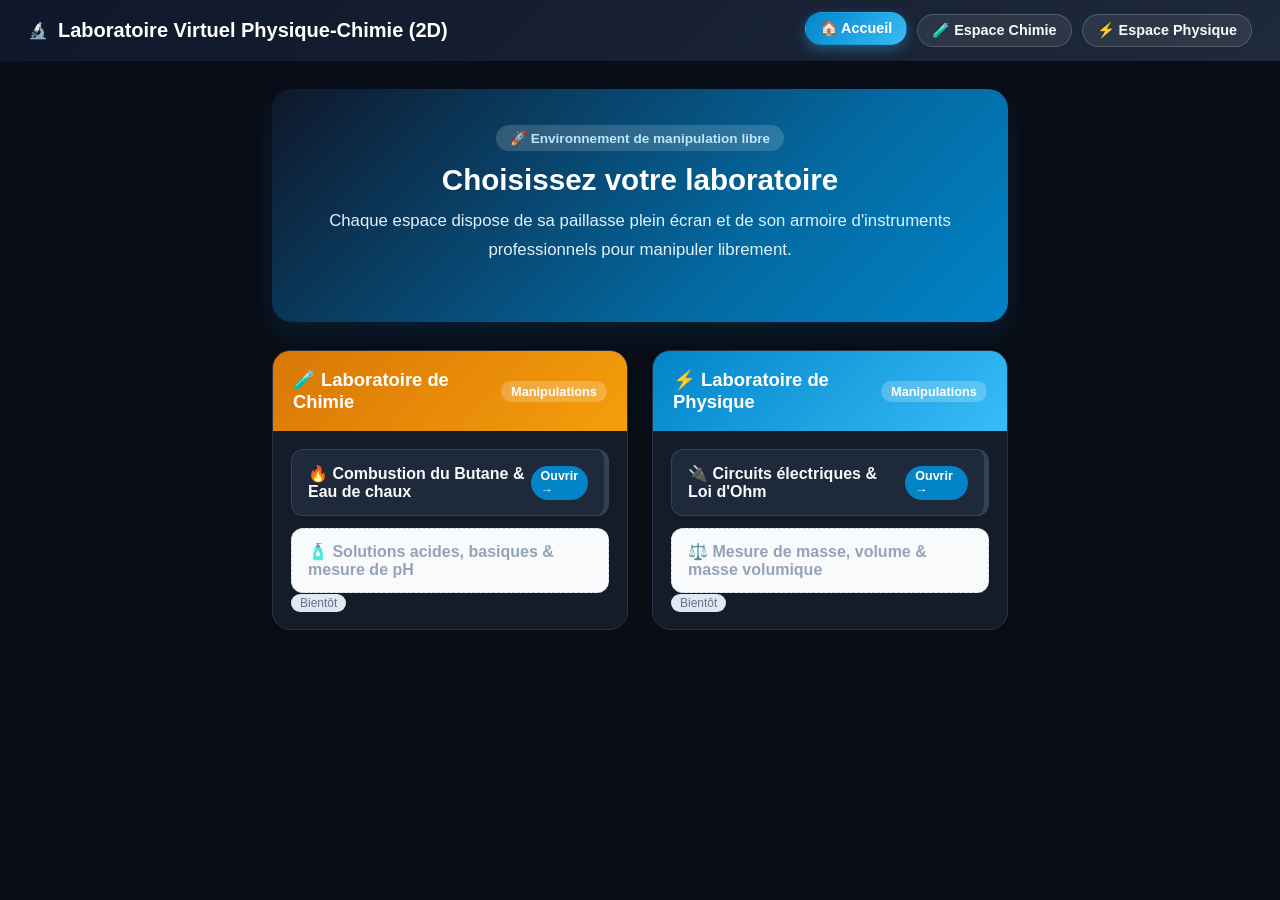
<file: index.html>
<!DOCTYPE html>
<html lang="fr">
<head>
  <meta charset="UTF-8" />
  <meta http-equiv="refresh" content="0; url=accueil.html" />
  <title>Laboratoire Virtuel</title>
</head>
<body>
  <p>Redirection vers <a href="accueil.html">accueil.html</a>...</p>
</body>
</html>
</file>
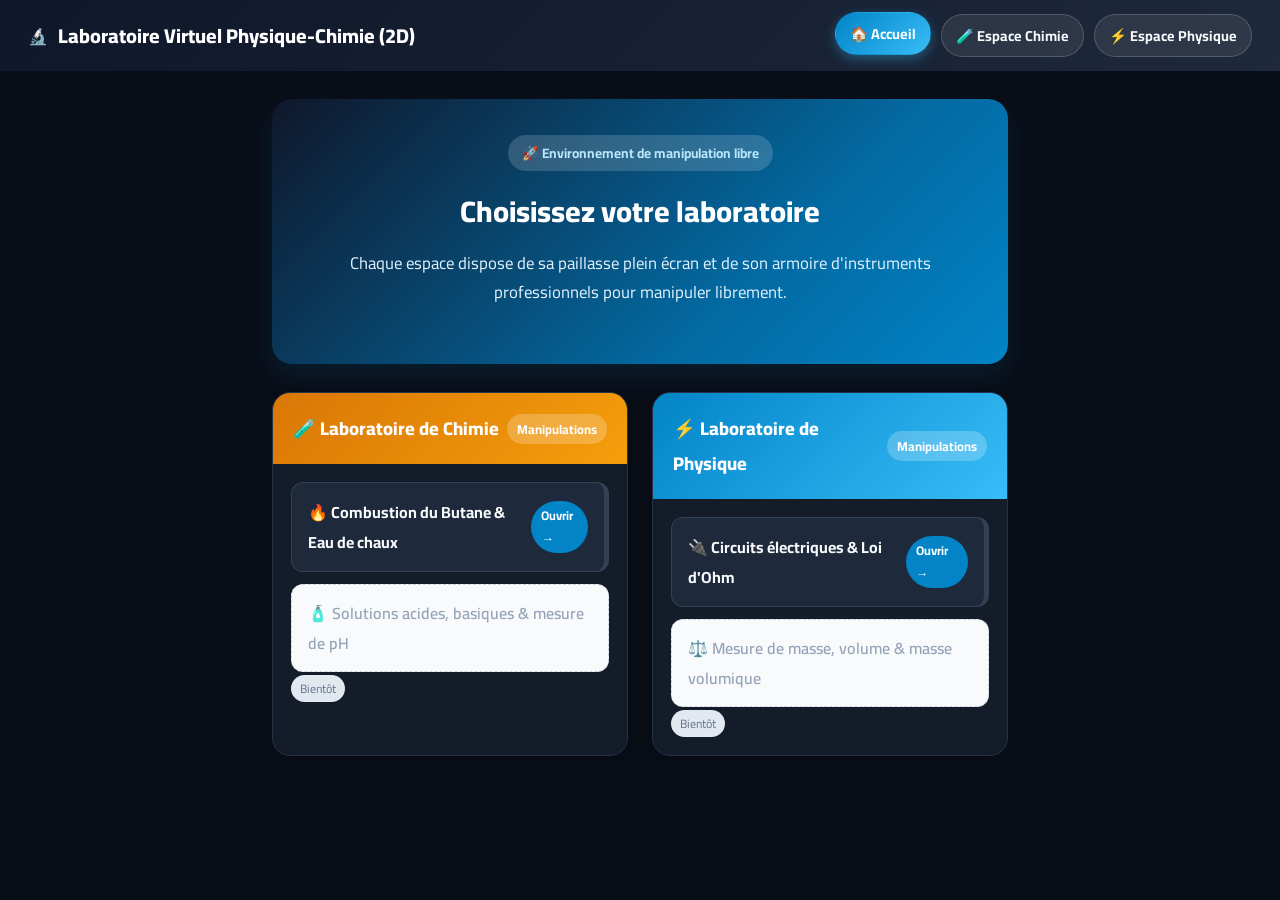
<file: accueil.html>
<!DOCTYPE html>
<html lang="fr">
<head>
  <meta charset="UTF-8" />
  <meta name="viewport" content="width=device-width, initial-scale=1.0" />
  <title>Laboratoire Virtuel 2D — Physique & Chimie</title>
  <link rel="stylesheet" href="style.css" />
</head>
<body class="full-lab-page">
  <header class="topbar">
    <div class="brand">
      <span>🔬</span>
      <h1>Laboratoire Virtuel Physique-Chimie (2D)</h1>
    </div>
    <nav class="nav-links">
      <a href="accueil.html" class="nav-btn active">🏠 Accueil</a>
      <a href="chimie.html" class="nav-btn">🧪 Espace Chimie</a>
      <a href="physique.html" class="nav-btn">⚡ Espace Physique</a>
    </nav>
  </header>

  <main class="home-container">
    <section class="hero">
      <span class="hero-tag">🚀 Environnement de manipulation libre</span>
      <h2>Choisissez votre laboratoire</h2>
      <p>
        Chaque espace dispose de sa paillasse plein écran et de son armoire d'instruments professionnels pour manipuler librement.
      </p>
    </section>

    <div class="levels-grid">
      <!-- Pôle Chimie -->
      <article class="level-card dark-card">
        <div class="level-header lvl-2">
          <h3>🧪 Laboratoire de Chimie</h3>
          <span class="level-badge">Manipulations</span>
        </div>
        <ul class="exp-list dark-list">
          <li class="exp-item dark-item">
            <a href="chimie.html">
              <span>🔥 Combustion du Butane &amp; Eau de chaux</span>
              <span class="start-tag">Ouvrir &rarr;</span>
            </a>
          </li>
          <li class="exp-item soon dark-soon">
            <span>🧴 Solutions acides, basiques &amp; mesure de pH</span>
            <small class="soon-tag">Bientôt</small>
          </li>
        </ul>
      </article>

      <!-- Pôle Physique -->
      <article class="level-card dark-card">
        <div class="level-header lvl-3">
          <h3>⚡ Laboratoire de Physique</h3>
          <span class="level-badge">Manipulations</span>
        </div>
        <ul class="exp-list dark-list">
          <li class="exp-item dark-item">
            <a href="physique.html">
              <span>🔌 Circuits électriques &amp; Loi d'Ohm</span>
              <span class="start-tag">Ouvrir &rarr;</span>
            </a>
          </li>
          <li class="exp-item soon dark-soon">
            <span>⚖️ Mesure de masse, volume &amp; masse volumique</span>
            <small class="soon-tag">Bientôt</small>
          </li>
        </ul>
      </article>
    </div>
  </main>
</body>
</html>
</file>
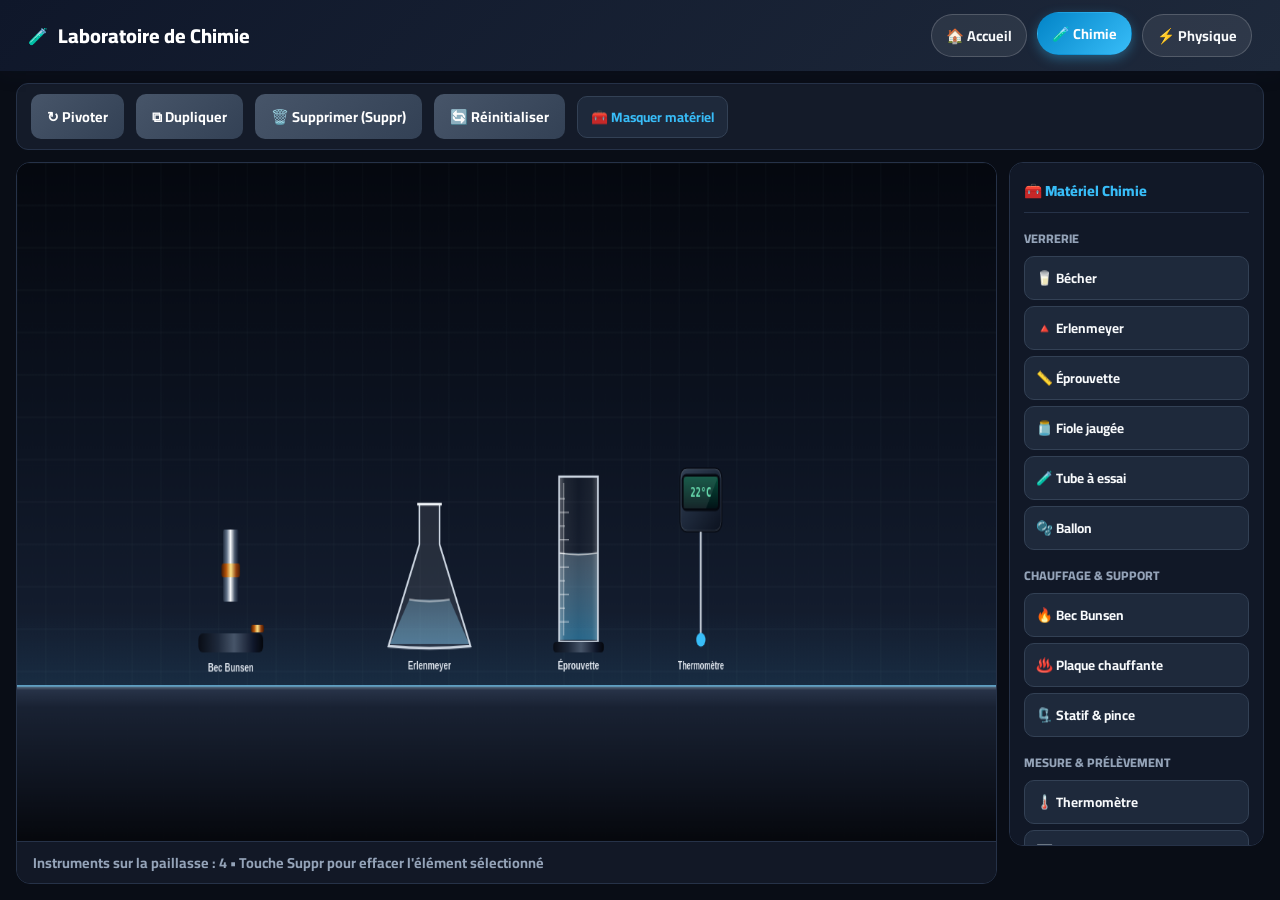
<file: chimie.html>
<!DOCTYPE html>
<html lang="fr">
<head>
  <meta charset="UTF-8" />
  <meta name="viewport" content="width=device-width, initial-scale=1.0" />
  <title>Laboratoire de Chimie — Laboratoire Virtuel</title>
  <link rel="stylesheet" href="style.css" />
  <style>
    .inspector-card {
      position: absolute;
      top: 14px;
      left: 14px;
      width: 250px;
      background: rgba(15, 23, 42, 0.94);
      border: 1px solid #334155;
      border-radius: 12px;
      padding: 12px 14px;
      color: #f1f5f9;
      box-shadow: 0 12px 28px rgba(0, 0, 0, 0.55);
      z-index: 20;
      display: none;
      flex-direction: column;
      gap: 10px;
      backdrop-filter: blur(8px);
    }
    .inspector-card.active {
      display: flex;
    }
    .inspector-top {
      display: flex;
      justify-content: space-between;
      align-items: center;
      border-bottom: 1px solid #263248;
      padding-bottom: 6px;
    }
    .inspector-title {
      font-weight: 700;
      font-size: 0.92rem;
      color: #38bdf8;
    }
    .inspector-close {
      background: transparent;
      border: none;
      color: #94a3b8;
      font-size: 1rem;
      cursor: pointer;
      padding: 0 4px;
    }
    .inspector-close:hover {
      color: #ffffff;
    }
    .inspector-info {
      font-size: 0.8rem;
      color: #cbd5e1;
      line-height: 1.45;
    }
    .inspector-field {
      display: flex;
      flex-direction: column;
      gap: 4px;
      font-size: 0.8rem;
      color: #94a3b8;
    }
    .inspector-field select,
    .inspector-field button {
      width: 100%;
    }
    .stage-full-wrap {
      position: relative;
    }
  </style>
</head>
<body class="full-lab-page">
  <header class="topbar">
    <div class="brand">
      <span>🧪</span>
      <h1>Laboratoire de Chimie</h1>
    </div>
    <nav class="nav-links">
      <a href="accueil.html" class="nav-btn">🏠 Accueil</a>
      <a href="chimie.html" class="nav-btn active">🧪 Chimie</a>
      <a href="physique.html" class="nav-btn">⚡ Physique</a>
    </nav>
  </header>

  <main class="full-lab-main">
    <section class="full-controls-bar">
      <button id="rotateBtn" type="button" class="secondary">↻ Pivoter</button>
      <button id="duplicateBtn" type="button" class="secondary">⧉ Dupliquer</button>
      <button id="deleteSelectedBtn" type="button" class="secondary">🗑️ Supprimer (Suppr)</button>
      <button id="resetChemBtn" type="button" class="secondary">🔄 Réinitialiser</button>
      <button id="toggleDrawerBtn" type="button" class="drawer-toggle-btn">🧰 Masquer matériel</button>
    </section>

    <div class="right-drawer-layout">
      <section class="stage-full-wrap">
        <canvas id="chemCanvas" class="full-canvas" width="1360" height="640"></canvas>

        <div id="chemInspector" class="inspector-card" aria-live="polite">
          <div class="inspector-top">
            <span id="chemInspectorTitle" class="inspector-title">Instrument</span>
            <button id="chemInspectorClose" type="button" class="inspector-close" title="Fermer">✕</button>
          </div>
          <div id="chemInspectorInfo" class="inspector-info"></div>
          <div id="chemInspectorControls" class="inspector-field"></div>
        </div>

        <div id="chemStatus" class="full-status-bar" aria-live="polite">
          Cliquez sur un instrument pour afficher ses réglages ou appuyez sur Suppr pour effacer.
        </div>
      </section>

      <aside id="rightMatPanel" class="right-mat-panel" aria-label="Barre de matériel chimie">
        <div class="right-mat-header">
          <span>🧰 Matériel Chimie</span>
        </div>

        <div>
          <div class="mat-group-title">Verrerie</div>
          <div class="mat-grid-col">
            <button type="button" class="mat-chip" data-chem-tool="beaker">🥛 Bécher</button>
            <button type="button" class="mat-chip" data-chem-tool="erlenmeyer">🔺 Erlenmeyer</button>
            <button type="button" class="mat-chip" data-chem-tool="cylinder">📏 Éprouvette</button>
            <button type="button" class="mat-chip" data-chem-tool="flask">🫙 Fiole jaugée</button>
            <button type="button" class="mat-chip" data-chem-tool="testtube">🧪 Tube à essai</button>
            <button type="button" class="mat-chip" data-chem-tool="roundflask">🫧 Ballon</button>
          </div>
        </div>

        <div>
          <div class="mat-group-title">Chauffage &amp; Support</div>
          <div class="mat-grid-col">
            <button type="button" class="mat-chip" data-chem-tool="burner">🔥 Bec Bunsen</button>
            <button type="button" class="mat-chip" data-chem-tool="hotplate">♨️ Plaque chauffante</button>
            <button type="button" class="mat-chip" data-chem-tool="stand">🗜️ Statif &amp; pince</button>
          </div>
        </div>

        <div>
          <div class="mat-group-title">Mesure &amp; Prélèvement</div>
          <div class="mat-grid-col">
            <button type="button" class="mat-chip" data-chem-tool="thermometer">🌡️ Thermomètre</button>
            <button type="button" class="mat-chip" data-chem-tool="phmeter">📊 pH-mètre</button>
            <button type="button" class="mat-chip" data-chem-tool="balance">⚖️ Balance</button>
            <button type="button" class="mat-chip" data-chem-tool="pipette">💧 Pipette</button>
            <button type="button" class="mat-chip" data-chem-tool="stirrer">🌀 Agitateur</button>
          </div>
        </div>
      </aside>
    </div>
  </main>

  <script src="lab-render.js"></script>
  <script src="chimie.js"></script>
</body>
</html>
</file>
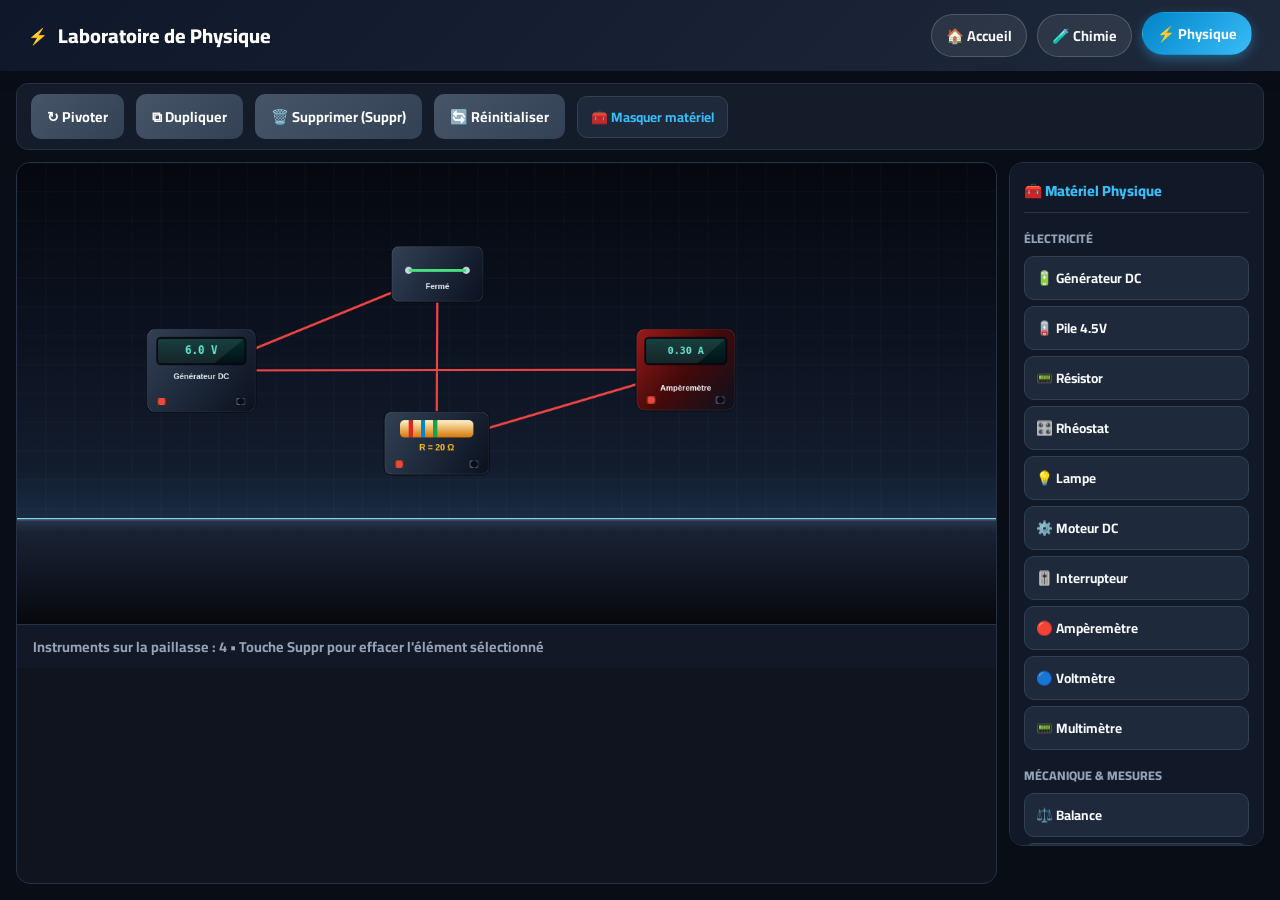
<file: physique.html>
<!DOCTYPE html>
<html lang="fr">
<head>
  <meta charset="UTF-8" />
  <meta name="viewport" content="width=device-width, initial-scale=1.0" />
  <title>Laboratoire de Physique — Laboratoire Virtuel</title>
  <link rel="stylesheet" href="style.css" />
  <style>
    .inspector-card {
      position: absolute;
      top: 14px;
      left: 14px;
      width: 260px;
      background: rgba(15, 23, 42, 0.94);
      border: 1px solid #334155;
      border-radius: 12px;
      padding: 12px 14px;
      color: #f1f5f9;
      box-shadow: 0 12px 28px rgba(0, 0, 0, 0.55);
      z-index: 20;
      display: none;
      flex-direction: column;
      gap: 10px;
      backdrop-filter: blur(8px);
    }
    .inspector-card.active {
      display: flex;
    }
    .inspector-top {
      display: flex;
      justify-content: space-between;
      align-items: center;
      border-bottom: 1px solid #263248;
      padding-bottom: 6px;
    }
    .inspector-title {
      font-weight: 700;
      font-size: 0.92rem;
      color: #38bdf8;
    }
    .inspector-close {
      background: transparent;
      border: none;
      color: #94a3b8;
      font-size: 1rem;
      cursor: pointer;
      padding: 0 4px;
    }
    .inspector-close:hover {
      color: #ffffff;
    }
    .inspector-info {
      font-size: 0.8rem;
      color: #cbd5e1;
      line-height: 1.45;
    }
    .inspector-field {
      display: flex;
      flex-direction: column;
      gap: 6px;
      font-size: 0.8rem;
      color: #94a3b8;
    }
    .inspector-field select,
    .inspector-field input[type="range"],
    .inspector-field button {
      width: 100%;
    }
    .stage-full-wrap {
      position: relative;
    }
  </style>
</head>
<body class="full-lab-page">
  <header class="topbar">
    <div class="brand">
      <span>⚡</span>
      <h1>Laboratoire de Physique</h1>
    </div>
    <nav class="nav-links">
      <a href="accueil.html" class="nav-btn">🏠 Accueil</a>
      <a href="chimie.html" class="nav-btn">🧪 Chimie</a>
      <a href="physique.html" class="nav-btn active">⚡ Physique</a>
    </nav>
  </header>

  <main class="full-lab-main">
    <section class="full-controls-bar">
      <button id="rotatePhysBtn" type="button" class="secondary">↻ Pivoter</button>
      <button id="duplicatePhysBtn" type="button" class="secondary">⧉ Dupliquer</button>
      <button id="deletePhysBtn" type="button" class="secondary">🗑️ Supprimer (Suppr)</button>
      <button id="resetPhysBtn" type="button" class="secondary">🔄 Réinitialiser</button>
      <button id="toggleDrawerBtn" type="button" class="drawer-toggle-btn">🧰 Masquer matériel</button>
    </section>

    <div class="right-drawer-layout">
      <section class="stage-full-wrap">
        <canvas id="physCanvas" class="full-canvas" width="1360" height="640"></canvas>

        <div id="physInspector" class="inspector-card" aria-live="polite">
          <div class="inspector-top">
            <span id="physInspectorTitle" class="inspector-title">Instrument</span>
            <button id="physInspectorClose" type="button" class="inspector-close" title="Fermer">✕</button>
          </div>
          <div id="physInspectorInfo" class="inspector-info"></div>
          <div id="physInspectorControls" class="inspector-field"></div>
        </div>

        <div id="physStatus" class="full-status-bar" aria-live="polite">
          Cliquez sur un instrument pour afficher ses réglages ou appuyez sur Suppr pour effacer.
        </div>
      </section>

      <aside id="rightMatPanel" class="right-mat-panel" aria-label="Barre de matériel physique">
        <div class="right-mat-header">
          <span>🧰 Matériel Physique</span>
        </div>

        <div>
          <div class="mat-group-title">Électricité</div>
          <div class="mat-grid-col">
            <button type="button" class="mat-chip" data-phys-tool="generator">🔋 Générateur DC</button>
            <button type="button" class="mat-chip" data-phys-tool="battery">🪫 Pile 4.5V</button>
            <button type="button" class="mat-chip" data-phys-tool="resistor">📟 Résistor</button>
            <button type="button" class="mat-chip" data-phys-tool="rheostat">🎛️ Rhéostat</button>
            <button type="button" class="mat-chip" data-phys-tool="lamp">💡 Lampe</button>
            <button type="button" class="mat-chip" data-phys-tool="motor">⚙️ Moteur DC</button>
            <button type="button" class="mat-chip" data-phys-tool="switch">🎚️ Interrupteur</button>
            <button type="button" class="mat-chip" data-phys-tool="ammeter">🔴 Ampèremètre</button>
            <button type="button" class="mat-chip" data-phys-tool="voltmeter">🔵 Voltmètre</button>
            <button type="button" class="mat-chip" data-phys-tool="multimeter">📟 Multimètre</button>
          </div>
        </div>

        <div>
          <div class="mat-group-title">Mécanique &amp; Mesures</div>
          <div class="mat-grid-col">
            <button type="button" class="mat-chip" data-phys-tool="balance">⚖️ Balance</button>
            <button type="button" class="mat-chip" data-phys-tool="cylinder">📏 Éprouvette</button>
            <button type="button" class="mat-chip" data-phys-tool="cube">🧊 Solide étalon</button>
            <button type="button" class="mat-chip" data-phys-tool="dynamometer">📐 Dynamomètre</button>
            <button type="button" class="mat-chip" data-phys-tool="pulley">🛞 Poulie</button>
          </div>
        </div>
      </aside>
    </div>
  </main>

  <script src="lab-render.js"></script>
  <script src="physique.js"></script>
</body>
</html>
</file>
<file: style.css>
@import url('https://fonts.googleapis.com/css2?family=Cairo:wght@400;600;700;800&display=swap');

:root {
  --bg-main: #f0f4f8;
  --surface: #ffffff;
  --primary: #0284c7;
  --primary-dark: #0369a1;
  --accent: #f59e0b;
  --success: #10b981;
  --text-dark: #0f172a;
  --text-muted: #475569;
  --border: #e2e8f0;
  --shadow-sm: 0 4px 12px rgba(15, 23, 42, 0.06);
  --shadow-lg: 0 12px 28px rgba(2, 132, 199, 0.14);
}

* {
  box-sizing: border-box;
  font-family: 'Cairo', 'Segoe UI', Tahoma, sans-serif;
}

body {
  margin: 0;
  background: radial-gradient(circle at top right, #e0f2fe 0%, var(--bg-main) 45%);
  color: var(--text-dark);
  min-height: 100vh;
}

/* --- شريط التنقل العلوي --- */
.topbar {
  background: linear-gradient(135deg, #0f172a 0%, #1e293b 100%);
  color: #ffffff;
  padding: 14px 28px;
  display: flex;
  justify-content: space-between;
  align-items: center;
  flex-wrap: wrap;
  gap: 12px;
  box-shadow: 0 4px 16px rgba(15, 23, 42, 0.2);
  position: sticky;
  top: 0;
  z-index: 100;
}

.brand {
  display: flex;
  align-items: center;
  gap: 10px;
}

.brand h1 {
  margin: 0;
  font-size: 1.25rem;
  font-weight: 800;
}

.nav-links {
  display: flex;
  gap: 10px;
  flex-wrap: wrap;
}

.nav-btn {
  text-decoration: none;
  background-color: rgba(255, 255, 255, 0.08);
  color: #f8fafc;
  border: 1px solid rgba(255, 255, 255, 0.18);
  padding: 7px 14px;
  border-radius: 999px;
  font-size: 0.9rem;
  font-weight: 700;
  transition: all 0.25s ease;
}

.nav-btn:hover,
.nav-btn.active {
  background: linear-gradient(135deg, #0284c7, #38bdf8);
  border-color: transparent;
  color: #ffffff;
  transform: translateY(-2px);
  box-shadow: 0 4px 12px rgba(56, 189, 248, 0.35);
}

/* --- واجهة الصفحة الرئيسية التحفيزية --- */
.home-container {
  max-width: 1160px;
  margin: 28px auto;
  padding: 0 20px 40px;
}

.hero {
  background: linear-gradient(135deg, #0f172a 0%, #0369a1 65%, #0284c7 100%);
  color: #ffffff;
  padding: 36px 28px;
  border-radius: 20px;
  text-align: center;
  margin-bottom: 28px;
  box-shadow: var(--shadow-lg);
}

.hero-tag {
  display: inline-block;
  background: rgba(255, 255, 255, 0.16);
  padding: 5px 14px;
  border-radius: 999px;
  font-size: 0.85rem;
  font-weight: 700;
  margin-bottom: 12px;
  color: #bae6fd;
}

.hero h2 {
  margin: 0 0 10px;
  font-size: 1.85rem;
  font-weight: 800;
}

.hero p {
  margin: 0 auto 22px;
  max-width: 680px;
  font-size: 1.05rem;
  color: #e0f2fe;
  line-height: 1.7;
}

.hero-stats {
  display: flex;
  justify-content: center;
  gap: 16px;
  flex-wrap: wrap;
}

.stat-pill {
  background: rgba(15, 23, 42, 0.35);
  border: 1px solid rgba(255, 255, 255, 0.18);
  padding: 8px 18px;
  border-radius: 12px;
  font-size: 0.9rem;
  font-weight: 700;
}

/* --- بطاقات المستويات --- */
.levels-grid {
  display: grid;
  grid-template-columns: repeat(auto-fit, minmax(310px, 1fr));
  gap: 24px;
}

.level-card {
  background: var(--surface);
  border-radius: 18px;
  overflow: hidden;
  box-shadow: var(--shadow-sm);
  border: 1px solid var(--border);
  transition: transform 0.25s ease, box-shadow 0.25s ease;
  display: flex;
  flex-direction: column;
}

.level-card:hover {
  transform: translateY(-5px);
  box-shadow: var(--shadow-lg);
}

.level-header {
  padding: 18px 20px;
  color: #ffffff;
  display: flex;
  justify-content: space-between;
  align-items: center;
}

.level-header h3 {
  margin: 0;
  font-size: 1.15rem;
  font-weight: 800;
}

.level-badge {
  background: rgba(255, 255, 255, 0.22);
  padding: 3px 10px;
  border-radius: 999px;
  font-size: 0.8rem;
  font-weight: 700;
}

.lvl-1 { background: linear-gradient(135deg, #059669, #10b981); }
.lvl-2 { background: linear-gradient(135deg, #d97706, #f59e0b); }
.lvl-3 { background: linear-gradient(135deg, #0284c7, #38bdf8); }

.exp-list {
  list-style: none;
  margin: 0;
  padding: 18px;
  display: flex;
  flex-direction: column;
  gap: 12px;
  flex-grow: 1;
}

.exp-item a {
  display: flex;
  justify-content: space-between;
  align-items: center;
  text-decoration: none;
  background-color: #f8fafc;
  color: var(--text-dark);
  padding: 14px 16px;
  border-radius: 12px;
  font-weight: 700;
  border: 1px solid #e2e8f0;
  border-right: 5px solid var(--primary);
  transition: all 0.2s ease;
}

.exp-item a:hover {
  background-color: #e0f2fe;
  border-color: #7dd3fc;
  transform: translateX(-4px);
}

.start-tag {
  background: var(--primary);
  color: #ffffff;
  font-size: 0.78rem;
  padding: 3px 10px;
  border-radius: 999px;
}

.exp-item.soon span {
  display: flex;
  justify-content: space-between;
  align-items: center;
  background-color: #f8fafc;
  color: #94a3b8;
  padding: 13px 16px;
  border-radius: 12px;
  border: 1px dashed #cbd5e1;
  font-weight: 600;
}

.soon-tag {
  background: #e2e8f0;
  color: #64748b;
  font-size: 0.75rem;
  padding: 2px 9px;
  border-radius: 999px;
}

/* --- طاولة التجربة ولوحة القياسات --- */
.lab-container {
  display: grid;
  grid-template-columns: 1.6fr 1fr;
  gap: 22px;
  padding: 24px 20px;
  max-width: 1220px;
  margin: auto;
}

.bench, .panel {
  background: var(--surface);
  border-radius: 18px;
  padding: 22px;
  box-shadow: var(--shadow-sm);
  border: 1px solid var(--border);
}

.bench h2, .panel h3 {
  margin-top: 0;
  color: var(--text-dark);
  font-weight: 800;
}

.goal-banner {
  background: #f0f9ff;
  border-right: 4px solid var(--primary);
  padding: 10px 14px;
  border-radius: 10px;
  margin-bottom: 16px;
  font-size: 0.92rem;
  color: #0369a1;
  font-weight: 600;
}

.controls {
  display: flex;
  flex-wrap: wrap;
  gap: 12px;
  align-items: center;
  margin-bottom: 16px;
  background: #f8fafc;
  padding: 14px;
  border-radius: 12px;
  border: 1px solid var(--border);
}

button {
  background: linear-gradient(135deg, var(--primary), var(--primary-dark));
  color: #fff;
  border: none;
  padding: 9px 16px;
  border-radius: 10px;
  cursor: pointer;
  font-weight: 700;
  font-size: 0.9rem;
  transition: transform 0.15s ease, box-shadow 0.15s ease;
}

button:hover {
  transform: translateY(-2px);
  box-shadow: 0 4px 12px rgba(2, 132, 199, 0.3);
}

button.secondary {
  background: linear-gradient(135deg, #475569, #334155);
}

#circuitCanvas, #chemCanvas {
  width: 100%;
  height: auto;
  border: 2px solid #cbd5e1;
  border-radius: 14px;
  background: #f8fafc;
  box-shadow: inset 0 2px 8px rgba(15, 23, 42, 0.04);
}

.alert {
  min-height: 26px;
  margin-top: 12px;
  font-weight: 700;
  color: #b91c1c;
}

table {
  width: 100%;
  border-collapse: collapse;
  margin-bottom: 18px;
  font-size: 0.92rem;
  border-radius: 10px;
  overflow: hidden;
}

th, td {
  border: 1px solid #cbd5e1;
  padding: 8px;
  text-align: center;
}

th {
  background-color: #e0f2fe;
  color: #0f172a;
  font-weight: 800;
}

#obsList {
  padding-right: 18px;
  line-height: 1.7;
  color: var(--text-muted);
}

@media (max-width: 900px) {
  .lab-container {
    grid-template-columns: 1fr;
  }
  .hero h2 {
    font-size: 1.45rem;
  }
}/* --- Mode Plein Écran Sombre (Noir / Gris) --- */
.full-lab-page {
  background: #090d16;
  color: #f1f5f9;
  min-height: 100vh;
  display: flex;
  flex-direction: column;
}

.full-lab-main {
  flex: 1;
  display: flex;
  flex-direction: column;
  width: 100%;
  padding: 12px 16px 16px;
  gap: 12px;
}

.full-controls-bar {
  display: flex;
  flex-wrap: wrap;
  align-items: center;
  gap: 12px;
  background: #141b29;
  border: 1px solid #263248;
  border-radius: 12px;
  padding: 10px 14px;
}

.full-controls-bar label {
  color: #e2e8f0;
  font-size: 0.9rem;
  font-weight: 700;
}

.mat-ribbon {
  display: flex;
  flex-wrap: wrap;
  align-items: center;
  gap: 10px;
  background: #111722;
  border: 1px solid #263248;
  border-radius: 12px;
  padding: 10px 14px;
}

.mat-ribbon-title {
  color: #38bdf8;
  font-weight: 800;
  font-size: 0.9rem;
  margin-right: 4px;
}

.mat-chip {
  background: #1e293b;
  color: #f8fafc;
  border: 1px solid #334155;
  border-radius: 10px;
  padding: 7px 13px;
  font-size: 0.85rem;
  font-weight: 700;
  cursor: pointer;
  transition: all 0.2s ease;
}

.mat-chip:hover {
  background: #0284c7;
  border-color: #38bdf8;
  transform: translateY(-1px);
}

.stage-full-wrap {
  flex: 1;
  min-height: 68vh;
  display: flex;
  flex-direction: column;
  background: #0f141f;
  border: 1px solid #263248;
  border-radius: 14px;
  overflow: hidden;
  position: relative;
}

#chemCanvas.full-canvas {
  width: 100%;
  height: 100%;
  min-height: 64vh;
  display: block;
  border: none;
  border-radius: 0;
  background: #0b0f17;
  cursor: grab;
}

#chemCanvas.full-canvas:active {
  cursor: grabbing;
}

.full-status-bar {
  background: #121826;
  border-top: 1px solid #263248;
  padding: 8px 16px;
  font-size: 0.9rem;
  font-weight: 700;
  color: #38bdf8;
  min-height: 36px;
  display: flex;
  align-items: center;
}.dark-card {
  background: #141b29;
  border-color: #263248;
}

.dark-item a {
  background-color: #1e293b;
  color: #f8fafc;
  border-color: #334155;
}

.dark-item a:hover {
  background-color: #0369a1;
  border-color: #38bdf8;
}

.dark-soon span {
  background-color: #0f172a;
  color: #64748b;
  border-color: #334155;
}/* --- Barre latérale droite cachable --- */
.right-drawer-layout {
  display: flex;
  flex: 1;
  min-height: 68vh;
  gap: 12px;
  position: relative;
}

.right-drawer-layout .stage-full-wrap {
  flex: 1;
}

.drawer-toggle-btn {
  background: #1e293b;
  color: #38bdf8;
  border: 1px solid #334155;
  border-radius: 10px;
  padding: 7px 13px;
  font-size: 0.85rem;
  font-weight: 700;
  cursor: pointer;
}

.drawer-toggle-btn:hover {
  background: #0284c7;
  color: #ffffff;
  border-color: #38bdf8;
}

.right-mat-panel {
  width: 255px;
  background: #111827;
  border: 1px solid #263248;
  border-radius: 14px;
  padding: 14px;
  display: flex;
  flex-direction: column;
  gap: 14px;
  overflow-y: auto;
  max-height: 76vh;
  transition: all 0.25s ease;
}

.right-mat-panel.collapsed {
  display: none;
}

.right-mat-header {
  display: flex;
  justify-content: space-between;
  align-items: center;
  border-bottom: 1px solid #263248;
  padding-bottom: 8px;
  color: #38bdf8;
  font-weight: 800;
  font-size: 0.92rem;
}

.mat-group-title {
  color: #94a3b8;
  font-size: 0.78rem;
  font-weight: 800;
  text-transform: uppercase;
  margin-bottom: 6px;
}

.mat-grid-col {
  display: flex;
  flex-direction: column;
  gap: 6px;
}

.right-mat-panel .mat-chip {
  width: 100%;
  text-align: left;
  padding: 8px 11px;
}

@media (max-width: 900px) {
  .right-drawer-layout {
    flex-direction: column;
  }
  .right-mat-panel {
    width: 100%;
    max-height: none;
  }
}
</file>
